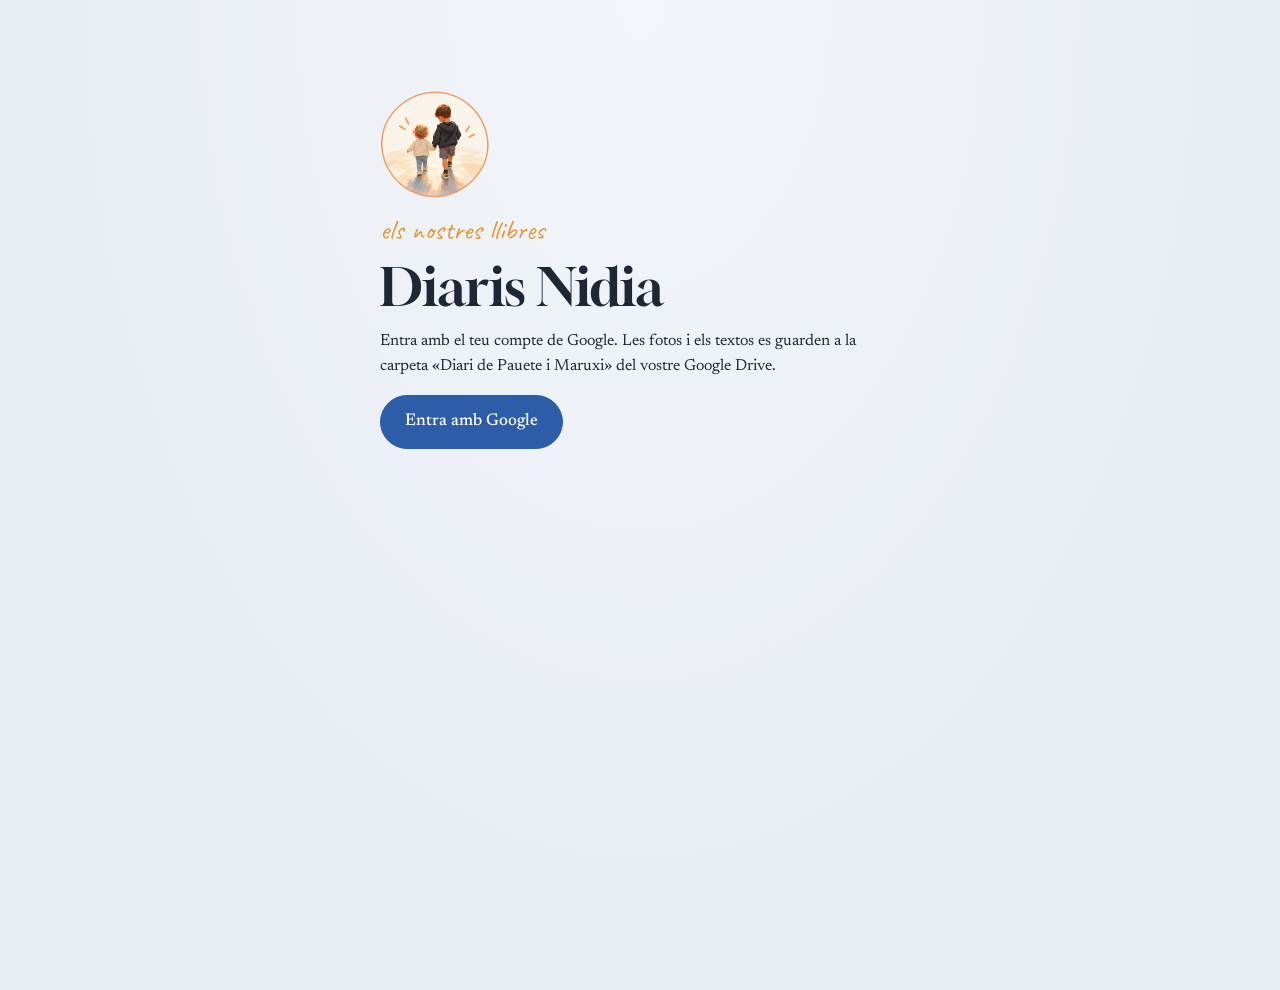
<file: index.html>
<!doctype html>
<html lang="ca">
<head>
<meta charset="utf-8">
<meta name="viewport" content="width=device-width,initial-scale=1,viewport-fit=cover">
<title>Diaris Nidia</title>
<meta name="theme-color" content="#e8edf4">
<meta name="apple-mobile-web-app-capable" content="yes">
<meta name="mobile-web-app-capable" content="yes">
<meta name="apple-mobile-web-app-title" content="Diaris Nidia">
<link rel="manifest" href="manifest.webmanifest">
<link rel="icon" href="favicon.ico" sizes="any">
<link rel="icon" type="image/png" sizes="16x16" href="favicon-16.png">
<link rel="icon" type="image/png" sizes="32x32" href="favicon-32.png">
<link rel="icon" type="image/png" sizes="96x96" href="favicon-96.png">
<link rel="icon" type="image/png" sizes="192x192" href="icon-192.png">
<link rel="apple-touch-icon" sizes="180x180" href="apple-touch-icon.png">
<meta name="msapplication-TileColor" content="#fcf8ef">
<meta name="msapplication-TileImage" content="mstile-150x150.png">
<meta name="msapplication-config" content="browserconfig.xml">
<link rel="preconnect" href="https://fonts.googleapis.com">
<link rel="preconnect" href="https://fonts.gstatic.com" crossorigin>
<link rel="stylesheet" href="https://fonts.googleapis.com/css2?family=Caveat:wght@500;700&family=Gloock&family=Newsreader:ital,opsz,wght@0,6..72,400;0,6..72,500;0,6..72,600;1,6..72,400&display=swap">
<link rel="stylesheet" href="style.css">
</head>
<body>

<header class="bar" id="bar" hidden><div class="bar-in">
  <div class="brand">
    <img class="logo" src="icon-192.png" alt="">
    <div class="brand-t"><div class="app-name">Diaris Nidia</div>
      <div class="brand-name" id="brand" role="button" tabindex="0" title="Canvia de diari">Diari de Pauete i Maruxi</div></div>
  </div>
  <nav class="nav" id="nav" aria-label="Capítols"></nav>
  <div class="bar-r">
    <button class="btn primary" id="b-new" type="button"><svg viewBox="0 0 24 24" aria-hidden="true"><path d="M12 5v14M5 12h14"/></svg><span>Nova entrada</span></button>
    <button class="btn" id="b-print" type="button"><svg viewBox="0 0 24 24" aria-hidden="true"><path d="M7 9V3h10v6M7 17H4v-7h16v7h-3M7 14h10v7H7z"/></svg>Imprimir</button>
    <button class="btn icon" id="b-theme" type="button" aria-label="Colors del diari" title="Colors del diari"><svg class="pal" viewBox="0 0 24 24" aria-hidden="true"><path d="M12 3a9 9 0 1 0 0 18c1.1 0 1.6-.8 1.6-1.6 0-.5-.2-.9-.5-1.2-.3-.3-.5-.7-.5-1.2 0-.9.7-1.6 1.6-1.6H16a5 5 0 0 0 5-5c0-4-4-7.4-9-7.4z"/><circle cx="7.5" cy="11" r="1.2"/><circle cx="10.5" cy="7" r="1.2"/><circle cx="15" cy="7.5" r="1.2"/></svg></button>
    <button class="btn icon" id="b-more" type="button" aria-label="Més opcions"><svg viewBox="0 0 24 24" aria-hidden="true"><circle cx="5" cy="12" r="1.3"/><circle cx="12" cy="12" r="1.3"/><circle cx="19" cy="12" r="1.3"/></svg></button>
  </div>
  <input class="hid" type="file" id="f-docx" multiple accept=".docx,application/vnd.openxmlformats-officedocument.wordprocessingml.document">
</div></header>

<section class="screen" id="s-loading"><p class="muted">Obrint el diari…</p></section>

<div class="layout" id="layout" hidden>
  <aside class="toc">
    <label class="search"><span class="vh">Busca</span><svg viewBox="0 0 24 24" aria-hidden="true"><circle cx="11" cy="11" r="6.5"/><path d="m16 16 4.5 4.5"/></svg><input type="search" id="f-search" placeholder="Busca un dia, un nom, un lloc…" autocomplete="off"></label>
    <section class="list" id="list" aria-label="Índex"></section>
  </aside>
  <main id="main"><div class="book" id="book"></div></main>
</div>

<button class="fab" type="button" data-act="bustia" title="Explica'ns un problema"><svg viewBox="0 0 24 24" aria-hidden="true"><path d="M4 5h16v11H9l-5 4z"/><path d="M12 8v3.5M12 13.6v.1"/></svg><span>Algun problema?</span></button>

<div class="ov" id="ov" hidden><div class="card" id="card"></div></div>
<div class="toast" id="toast" hidden></div>

<script src="config.js"></script>
<script src="app.js" defer></script>
</body>
</html>
</file>
<file: style.css>
/* «Llibre obert»: the diary is shown as an open book on a linen table.
   Left: the book's index (with page numbers). Right: real A4 pages as two-page spreads — exactly what gets printed. */
:root{
  --desk:#ece5da; --panel:#f8f4ec; --ink:#2b2621; --muted:#7c7166; --line:#dcd2c4;
  --accent:#3e5a48; --accent-ink:#fff; --accent-soft:#e3e8df; --clay:#a5583c; --danger:#a63b2c;
  --paper:#fffefb; --paper-ink:#2b2621; --paper-soft:#8a7f73; --paper-accent:#3e5a48; --paper-clay:#a5583c; --paper-line:#ddd3c5; --photo-bg:#eee8de;
  --f-display:"Gloock", Georgia, "Times New Roman", serif;
  --f-body:"Newsreader", Georgia, "Times New Roman", serif;
  --f-hand:"Caveat", "Segoe Print", "Bradley Hand", cursive;
  --f-ui:"Newsreader", Georgia, "Times New Roman", serif;
  color-scheme:light;
}
*{box-sizing:border-box}
html{-webkit-text-size-adjust:100%}
body{margin:0;color:var(--ink);font-family:var(--f-ui);font-size:16px;padding-bottom:env(safe-area-inset-bottom,0px);min-height:100vh;
  background:var(--desk) radial-gradient(ellipse at 50% 0,color-mix(in srgb,var(--desk) 55%,#fff) 0,transparent 70%) no-repeat}
img{max-width:100%}
[hidden]{display:none!important}
button,select,input,textarea{font:inherit;color:inherit}
button{cursor:pointer}
:focus-visible{outline:2px solid var(--accent);outline-offset:2px}
.vh{position:absolute;width:1px;height:1px;overflow:hidden;clip:rect(0 0 0 0)}
.muted{color:var(--muted)}
svg{flex:none}

/* ---------- top bar: name, years, actions ---------- */
.bar{position:sticky;top:0;z-index:20;padding-top:env(safe-area-inset-top,0px);background:color-mix(in srgb,var(--desk) 88%,transparent);backdrop-filter:blur(10px);-webkit-backdrop-filter:blur(10px);border-bottom:1px solid var(--line)}
.bar-in{max-width:1500px;margin:0 auto;padding:10px 24px;display:flex;align-items:center;gap:10px 28px}
.brand{display:flex;align-items:center;gap:12px;flex:none}
.logo{width:44px;height:44px;border-radius:50%;display:block}
.brand-name{font-family:var(--f-display);font-size:22px;line-height:1;white-space:nowrap}
.nav{display:flex;flex:1;min-width:0;gap:8px;align-items:center}
.goday{flex:none;white-space:nowrap}
.gd-list{display:flex;flex-direction:column;gap:6px;max-height:min(42vh,380px);overflow-y:auto;margin:4px 0 6px;-webkit-overflow-scrolling:touch}
.gd-list p{margin:4px 0}
.gd{display:flex;flex-direction:column;gap:2px;text-align:left;border:1px solid var(--line);background:var(--panel);color:var(--ink);border-radius:12px;padding:10px 14px;font:inherit}
.gd:hover{border-color:var(--ink)}
.gd-d{font-size:13px;color:var(--muted)}
.gd-h{font-size:16px;overflow:hidden;text-overflow:ellipsis;white-space:nowrap}
.chap{position:relative;display:block;max-width:100%}
.chap::after{content:"";position:absolute;right:15px;top:50%;width:7px;height:7px;border:solid var(--ink);border-width:0 1.8px 1.8px 0;transform:translateY(-70%) rotate(45deg);pointer-events:none}
.chap select{appearance:none;-webkit-appearance:none;max-width:100%;border:1px solid var(--line);background:var(--panel);color:var(--ink);font-size:16px;padding:8px 40px 8px 16px;border-radius:999px;text-overflow:ellipsis;cursor:pointer}
.chap select:hover{border-color:var(--ink)}
.bar-r{display:flex;align-items:center;gap:8px;flex:none}

.btn{border:1px solid var(--line);background:var(--panel);color:var(--ink);padding:8px 15px;border-radius:999px;font-weight:500;display:inline-flex;align-items:center;justify-content:center;gap:7px;text-decoration:none}
.btn:hover{border-color:var(--ink)}
.btn svg{width:17px;height:17px;fill:none;stroke:currentColor;stroke-width:1.8;stroke-linecap:round;stroke-linejoin:round}
.btn.icon{padding:8px 10px}
.btn.icon svg{fill:currentColor;stroke:none}
.btn.icon svg.pal{fill:none;stroke:currentColor;stroke-width:1.7}
.btn.icon svg.pal circle{fill:currentColor;stroke:none}
.btn.primary{background:var(--accent);border-color:var(--accent);color:var(--accent-ink)}
.btn.primary:hover{background:color-mix(in srgb,var(--accent) 85%,#000)}
.btn.danger{color:var(--danger);border-color:color-mix(in srgb,var(--danger) 40%,var(--line))}
.btn.big{padding:13px 24px;font-size:17px}
.btn[disabled]{opacity:.5;cursor:default}
input[type=file].hid{position:absolute;width:1px;height:1px;opacity:0;pointer-events:none}

/* ---------- index + book ---------- */
.layout{max-width:1500px;margin:0 auto;padding:26px 24px 70px;display:grid;grid-template-columns:300px minmax(0,1fr);gap:40px;align-items:start}
.toc{position:sticky;top:90px;max-height:calc(100vh - 110px);display:flex;flex-direction:column;gap:14px}
.search{display:flex;align-items:center;gap:8px;border-bottom:1px solid var(--line);padding:6px 2px}
.search svg{width:17px;height:17px;fill:none;stroke:var(--muted);stroke-width:1.8;stroke-linecap:round}
.search input{border:0;background:transparent;outline:0;width:100%;font-size:15px;min-width:0}
.search input::placeholder{color:var(--muted);font-style:italic}
.search:focus-within{border-color:var(--ink)}
.list{overflow-y:auto;display:flex;flex-direction:column;padding-right:6px;scrollbar-width:thin}
.list-h{display:flex;align-items:baseline;justify-content:space-between;gap:10px;padding:4px 0 10px}
.list-h h2{font-family:var(--f-display);font-weight:400;font-size:30px;margin:0}
.list-h span{font-size:13px;color:var(--muted);font-style:italic}
.li,.li-ch{display:flex;flex-direction:column;gap:1px;text-align:left;border:0;background:transparent;width:100%;padding:7px 8px;border-radius:8px}
.li:hover,.li-ch:hover{background:rgba(255,255,255,.45)}
.li.on{background:var(--panel)}
.li.on .li-h{color:var(--clay)}
.li-row{display:flex;align-items:baseline;gap:6px;min-width:0}
.li-h{font-size:16.5px;line-height:1.25;white-space:nowrap;overflow:hidden;text-overflow:ellipsis;min-width:0}
.li-dots{flex:1;min-width:16px;border-bottom:1.5px dotted color-mix(in srgb,var(--muted) 55%,var(--desk));transform:translateY(-4px)}
.li-p{font-size:14px;color:var(--muted);font-variant-numeric:tabular-nums}
.li-d{font-size:11.5px;letter-spacing:.1em;text-transform:uppercase;color:var(--muted)}
.li-ch{flex-direction:row;align-items:baseline;justify-content:space-between;margin-top:14px;padding-top:8px;border-top:1px solid var(--line);border-radius:0}
.li-ch span:first-child{font-family:var(--f-display);font-size:21px;color:var(--accent)}
.li-ch:first-of-type{margin-top:0}
.li-none{padding:8px 0}

main{min-width:0}
.screen{max-width:560px;margin:10vh auto 0;padding:0 20px;display:flex;flex-direction:column;gap:16px;align-items:flex-start;line-height:1.55}
.screen::before{content:"";width:110px;height:110px;border-radius:50%;background:url(icon-192.png) center/cover}
.screen h1{font-family:var(--f-display);font-weight:400;font-size:clamp(34px,8vw,52px);line-height:1.02;margin:0;text-wrap:balance}
.screen .hand{font-family:var(--f-hand);font-size:28px;color:var(--clay);line-height:1}
.screen p{margin:0}
.screen ol{margin:0;padding-left:22px;display:flex;flex-direction:column;gap:8px}
.screen code,.card code{background:var(--panel);border:1px solid var(--line);border-radius:6px;padding:1px 6px;font-size:.92em;overflow-wrap:anywhere}

/* the book: one page per row on small screens, open spreads on wide screens */
.book{display:grid;grid-template-columns:1fr;gap:26px;max-width:560px;margin:0 auto;--s:.6}
@media (min-width:1100px){
  .book{grid-template-columns:1fr 1fr;column-gap:0;row-gap:48px;max-width:1080px}
  .sheet.cover{grid-column:2}
  .sheet:nth-child(even){border-radius:3px 0 0 3px}
  .sheet:nth-child(odd){border-radius:0 3px 3px 0}
  .sheet:nth-child(even)::after{content:"";position:absolute;inset:0 0 0 auto;width:12%;background:linear-gradient(to left,rgba(60,40,20,.14),transparent);pointer-events:none}
  .sheet:nth-child(odd):not(.cover)::after{content:"";position:absolute;inset:0 auto 0 0;width:12%;background:linear-gradient(to right,rgba(60,40,20,.14),transparent);pointer-events:none}
}
.sheet{position:relative;width:100%;max-width:100%;aspect-ratio:210/297;overflow:hidden;background:var(--paper);border-radius:3px;box-shadow:0 1px 2px rgba(60,40,20,.1),0 14px 34px rgba(60,40,20,.16);scroll-margin-top:90px}
.page{position:absolute;top:0;left:0;width:210mm;height:297mm;transform-origin:0 0;transform:scale(var(--s));
  background:var(--paper);color:var(--paper-ink);padding:20mm 18mm 12mm;display:flex;flex-direction:column;gap:6mm;font-family:var(--f-body);
  -webkit-print-color-adjust:exact;print-color-adjust:exact}
.tools{position:absolute;top:8px;right:8px;z-index:3;display:flex;gap:6px}
.tools button{border:0;background:rgba(255,254,251,.95);color:var(--ink);font-size:13px;font-weight:500;padding:7px 12px;border-radius:999px;box-shadow:0 1px 4px rgba(60,40,20,.25)}

/* running head: chapter name in small caps at the top outer corner */
.run{position:absolute;top:9mm;font-size:8pt;letter-spacing:.24em;text-transform:uppercase;color:var(--paper-soft)}
.recto .run{right:18mm}
.verso .run{left:18mm}
.eh{order:-2;display:flex;flex-direction:column;gap:2mm}
.eh .date{font-family:var(--f-body);font-size:9.5pt;letter-spacing:.22em;text-transform:uppercase;color:var(--paper-accent);line-height:1.2}
.eh h2{font-family:var(--f-display);font-weight:400;font-size:26pt;line-height:1.08;margin:0;text-wrap:balance}
.eh::after{content:"";width:12mm;height:.6mm;background:var(--paper-clay);margin-top:3mm}
.rh{font-size:9pt;letter-spacing:.18em;text-transform:uppercase;color:var(--paper-soft);line-height:1.2}
.txt{font-size:11.5pt;line-height:1.58;overflow:hidden;min-height:0;flex:0 1 auto;hyphens:auto;overflow-wrap:anywhere}
.txt p{margin:0 0 .62em;white-space:pre-line}
.p-entry .txt p:first-child::first-letter{font-family:var(--f-display);float:left;font-size:3.4em;line-height:.8;padding:.05em .09em 0 0;color:var(--paper-clay)}
.p-text .txt{flex:1 1 0}
.ph{flex:1 1 0;min-height:98mm;display:grid;gap:3mm}
.p-gallery .ph{min-height:0}
.ph figure{margin:0;overflow:hidden;background:var(--photo-bg);min-width:0;min-height:0;position:relative}
.phc{position:absolute;top:6px;right:6px;z-index:2;border:0;width:34px;height:34px;border-radius:50%;background:rgba(0,0,0,.55);color:#fff;font-size:17px;line-height:1;padding:0;opacity:0;transition:opacity .15s;cursor:pointer;transform:scale(calc(1 / var(--s,1)));transform-origin:top right}
.ph figure:hover .phc,.phc:focus-visible{opacity:1}
@media (hover:none){.phc{display:none}}
.th-cov{position:absolute;top:4px;right:4px;border:0;width:32px;height:32px;border-radius:50%;background:rgba(0,0,0,.6);color:#fff;font-size:16px;line-height:1;padding:0}
.th-cov.on{background:var(--accent);box-shadow:0 0 0 2px #fff}
.phc-prev{height:180px;border-radius:10px;overflow:hidden;background:var(--photo-bg)}
.phc-prev img{width:100%;height:100%;object-fit:contain;display:block}
.ph img,.cimg img{width:100%;height:100%;object-fit:cover;display:block;opacity:0;transition:opacity .3s}
.ph img.ok,.cimg img.ok{opacity:1}
.ph figure.s-m,.ph figure.s-p{background:none;display:flex;align-items:center;justify-content:center}
.ph figure.s-m img{width:72%;height:72%;border-radius:inherit}
.ph figure.s-p img{width:50%;height:50%;border-radius:inherit}
.v1 .ph{order:-1}
/* page numbers on the outer corner, like a real book */
.pn{margin-top:auto;font-size:9pt;letter-spacing:.12em;color:var(--paper-soft);font-variant-numeric:tabular-nums;text-align:center}
.recto .pn{text-align:right}
.verso .pn{text-align:left}

.p-chapter{text-align:center;justify-content:center}
.chh{display:flex;flex-direction:column;align-items:center;gap:4mm}
.chh::before{content:"";width:30mm;height:30mm;border-radius:50%;background:url(icon-512.png) center/cover;margin-bottom:6mm;opacity:.95}
.yr{font-family:var(--f-display);font-size:96pt;line-height:.9;color:var(--paper-accent)}
.cht{font-size:11pt;letter-spacing:.3em;text-transform:uppercase;color:var(--paper-soft)}
.chh::after{content:"";width:16mm;height:.6mm;background:var(--paper-clay);margin-top:4mm}
.p-chapter .txt{text-align:center;font-style:italic;font-size:13pt;max-width:120mm;margin:0 auto;flex:0 0 auto}
.p-chapter .ph{flex:0 0 auto;height:110mm;min-height:0}
.p-chapter .pn{margin-top:0;position:absolute;bottom:12mm;left:0;right:0;text-align:center}

.p-cover{padding:0;gap:0}
.p-cover .cimg{height:200mm;overflow:hidden;background:var(--photo-bg)}
.p-cover .ct{padding:14mm 18mm 0;display:flex;flex-direction:column;gap:4mm}
.p-cover h1{font-family:var(--f-display);font-weight:400;font-size:46pt;line-height:1;margin:0;text-wrap:balance}
.p-cover .sub{font-family:var(--f-hand);font-size:24pt;color:var(--paper-clay);line-height:1.1}
.p-cover .range{font-size:9pt;letter-spacing:.24em;text-transform:uppercase;color:var(--paper-soft);margin-top:auto;padding:0 18mm 14mm}
.p-cover.noimg{justify-content:center;padding:20mm}
.p-cover.noimg .ct{padding:0;align-items:center;text-align:center}
.p-cover.noimg .ct::before{content:"";width:70mm;height:70mm;border-radius:50%;background:url(icon-512.png) center/cover;margin-bottom:10mm}

.empty{max-width:560px;margin:0 auto;background:var(--panel);border:1px solid var(--line);border-radius:16px;padding:22px;display:flex;flex-direction:column;gap:12px;line-height:1.55}
.empty h2{font-family:var(--f-display);font-weight:400;font-size:26px;margin:0}
.empty p{margin:0}
.empty .row{display:flex;gap:10px;flex-wrap:wrap}

/* ---------- diaries list ---------- */
.brand-t{display:flex;flex-direction:column;gap:3px;min-width:0}
.app-name{font-size:10.5px;letter-spacing:.24em;text-transform:uppercase;color:var(--muted);line-height:1}

#brand{cursor:pointer}
a.btn{color:var(--ink)}
.btn.diari{justify-content:space-between;gap:12px}
.btn.diari small{color:var(--muted);font-style:italic;font-weight:400}
.btn.diari.on{border-color:var(--accent);box-shadow:0 0 0 3px var(--accent-soft)}

/* ---------- colour themes picker ---------- */
.themes{display:grid;grid-template-columns:repeat(auto-fill,minmax(170px,1fr));gap:10px}
.theme{display:flex;flex-direction:column;align-items:flex-start;gap:4px;text-align:left;border:1.5px solid var(--line);background:var(--panel);border-radius:14px;padding:12px}
.theme:hover{border-color:var(--muted)}
.theme.on{border-color:var(--accent);box-shadow:0 0 0 3px var(--accent-soft)}
.theme .sw{display:flex;margin-bottom:6px}
.theme .sw i{width:26px;height:26px;border-radius:50%;border:2px solid #fff;box-shadow:0 0 0 1px rgba(0,0,0,.08);margin-right:-7px}
.theme b{font-size:16px;font-weight:600}
.theme small{font-size:13px;color:var(--muted);line-height:1.3}

/* ---------- «Algun problema?» button (bústia de problemes) ---------- */
.fab{display:none;position:fixed;right:max(16px,env(safe-area-inset-right,0px));bottom:calc(16px + env(safe-area-inset-bottom,0px));z-index:30;align-items:center;gap:7px;padding:9px 15px 9px 12px;border-radius:999px;border:1px solid var(--line);background:var(--panel);color:var(--ink);font-size:15px;box-shadow:0 6px 18px rgba(43,38,33,.18)}
.fab:hover{border-color:var(--ink)}
.fab svg{width:19px;height:19px;fill:none;stroke:var(--clay);stroke-width:1.8;stroke-linecap:round;stroke-linejoin:round}
.layout:not([hidden]) ~ .fab{display:inline-flex}

/* ---------- dialogs ---------- */
.ov{position:fixed;inset:0;z-index:50;background:rgba(43,38,33,.4);display:flex;align-items:flex-start;justify-content:center;padding:calc(20px + env(safe-area-inset-top,0px)) 12px 24px;overflow-y:auto}
.card{background:var(--panel);color:var(--ink);border-radius:18px;width:100%;max-width:620px;padding:22px;display:flex;flex-direction:column;gap:14px;box-shadow:0 20px 50px rgba(43,38,33,.28)}
.card h3{font-family:var(--f-display);font-weight:400;font-size:26px;margin:0}
.card p{margin:0;line-height:1.55;color:var(--muted)}
.card ol{margin:0;padding-left:20px;line-height:1.6}
.menu{display:flex;flex-direction:column;gap:8px}
.menu .btn{justify-content:flex-start;border-radius:12px;padding:12px 14px}
.fld{display:flex;flex-direction:column;gap:6px}
.fld label{font-size:12px;font-weight:600;letter-spacing:.08em;text-transform:uppercase;color:var(--muted)}
.fld input[type=text],.fld input[type=email],.fld textarea,.fld input[type=date],.fld input[type=search],.fld select{font-size:16px;background:var(--paper);border:1px solid var(--line);border-radius:10px;padding:10px 12px;width:100%}
.fld textarea{min-height:200px;resize:vertical;font-family:var(--f-body);font-size:17px;line-height:1.5}
.row{display:flex;gap:10px;flex-wrap:wrap;align-items:flex-end}
.row>.fld{flex:1 1 200px;min-width:0}
.chk{display:flex;gap:8px;align-items:center}
.chk input{accent-color:var(--accent)}
.hint{margin:0;font-size:14px;color:var(--muted)}
.thumbs{display:grid;grid-template-columns:repeat(auto-fill,minmax(120px,1fr));gap:10px;align-items:start}
.thumb{display:flex;flex-direction:column;gap:6px;min-width:0}
.th-img{position:relative;aspect-ratio:1;border-radius:10px;overflow:hidden;background:var(--photo-bg);display:flex;align-items:center;justify-content:center}
.th-img img{width:100%;height:100%;object-fit:cover;display:block;transition:width .15s,height .15s}
.th-img.s-m img{width:72%;height:72%;border-radius:4px}
.th-img.s-p img{width:50%;height:50%;border-radius:4px}
.th-n{position:absolute;top:5px;left:5px;min-width:22px;height:22px;padding:0 6px;border-radius:11px;background:rgba(0,0,0,.6);color:#fff;font-size:12px;display:flex;align-items:center;justify-content:center}
.th-rm{position:absolute;top:4px;right:4px;border:0;width:28px;height:28px;border-radius:50%;background:rgba(0,0,0,.6);color:#fff;font-size:13px;line-height:1}
.th-ctl{display:flex;gap:4px;align-items:center}
.th-ctl button{border:1px solid var(--line);background:var(--panel);color:var(--ink);border-radius:999px;height:32px;font-size:14px}
.th-ctl button:not(.th-size){width:32px;flex:none;font-size:18px;line-height:1;padding:0}
.th-size{flex:1;min-width:0;font-weight:500}
.th-ctl button[disabled]{opacity:.35;cursor:default}
.add-ph{aspect-ratio:1;border:1.5px dashed var(--line);border-radius:8px;display:flex;align-items:center;justify-content:center;text-align:center;color:var(--muted);font-weight:500;background:transparent;padding:6px}
.actions{display:flex;gap:10px;flex-wrap:wrap;justify-content:flex-end}
.actions .left{margin-right:auto;display:flex;gap:10px;flex-wrap:wrap}
.prog{height:6px;border-radius:3px;background:var(--desk);overflow:hidden}
.prog i{display:block;height:100%;width:0;background:var(--accent);transition:width .2s}
.toast{position:fixed;left:50%;bottom:calc(20px + env(safe-area-inset-bottom,0px));transform:translateX(-50%);background:var(--ink);color:var(--panel);padding:10px 18px;border-radius:999px;z-index:60;max-width:calc(100% - 32px);text-align:center}
@media (prefers-reduced-motion:reduce){*{transition:none!important}}

/* ---------- smaller screens ---------- */
/* not enough room for the chapter picker and «Anar al dia» between the name and the buttons: give them their own row */
@media (max-width:1180px){
  .bar-in{flex-wrap:wrap;padding-bottom:0}
  .bar-r{margin-left:auto}
  .nav{order:3;flex-basis:100%;padding:0 0 10px}
  .chap{flex:1;min-width:0;max-width:420px}
  .chap select{width:100%}
  .toc{top:140px;max-height:calc(100vh - 160px)}
  .sheet{scroll-margin-top:140px}
}
@media (max-width:1000px){
  .layout{grid-template-columns:1fr}
  .toc{display:none}
}
@media (max-width:760px){
  .bar-in{flex-wrap:wrap;padding:10px 16px 0;gap:6px 12px}
  .brand{flex:1;min-width:0}
  .brand-name{font-size:19px;overflow:hidden;text-overflow:ellipsis}
  .logo{width:38px;height:38px}
  .bar-r{margin-left:auto}
  .bar-r .btn:not(.primary):not(.icon){display:none}
  .nav{order:3;flex-basis:100%;padding:0 0 10px}
  .sheet{scroll-margin-top:calc(116px + env(safe-area-inset-top,0px))}
  .chap{flex:1;min-width:0;max-width:none}
  .chap select{width:100%}
  .layout{padding:18px 16px 50px}
}
@media (max-width:520px){ .bar .btn.primary span{display:none} .bar .btn.primary{padding:9px} .bar .btn.primary svg{width:20px;height:20px} }

/* ---------- printing: only the A4 pages, one per sheet, white paper ---------- */
@media print{
  @page{size:A4 portrait;margin:0}
  html,body{background:#fff;padding:0;margin:0;min-height:0}
  .bar,.toc,.tools,.phc,.ov,.toast,.empty,.screen,.fab{display:none!important}
  .layout{display:block;padding:0;margin:0;max-width:none}
  .book{display:block;max-width:none;margin:0}
  .sheet{width:210mm;height:297mm;aspect-ratio:auto;box-shadow:none;border-radius:0!important;margin:0;break-after:page;page-break-after:always;break-inside:avoid;page-break-inside:avoid}
  .sheet:last-child{break-after:auto;page-break-after:auto}
  .sheet::after{display:none!important}
  .page{transform:none}
  .ph img,.cimg img{opacity:1;transition:none}
}

/* ---- photo layout per entry ---- */
.sz-s .ph{flex:0 0 auto;height:72mm;min-height:0}
.sz-s.p-gallery .ph{flex:0 0 auto;height:150mm}
.sz-l .ph{flex:1 1 0;min-height:150mm}
.fit-contain .ph figure{background:transparent}
.fit-contain .ph img{object-fit:contain}
.seg{display:flex;flex-wrap:wrap;gap:6px}
.seg button{border:1px solid var(--line);background:var(--desk);color:var(--ink);padding:8px 12px;border-radius:999px;font-weight:500}
.seg button.on{background:var(--accent);border-color:var(--accent);color:var(--accent-ink)}
.th-sp{flex:1}

/* ---- editor: link to Google Photos (computer only; on the phone the photo picker already shows them) ---- */
.gphotos{display:flex;gap:12px;align-items:center;flex-wrap:wrap}
.gphotos .hint{flex:1 1 260px}
@media (hover:none),(pointer:coarse){.gphotos{display:none}}
.thumbs.drop{outline:2px dashed var(--accent);outline-offset:6px;border-radius:8px}

/* ---- whole photos (default): fitPhotos() sizes every photo to its own shape, in the rows that fill the space best ---- */
.ph.adj{display:flex;flex-direction:column;align-items:center;justify-content:center;gap:3mm}
.p-entry .ph.adj{justify-content:flex-start}
.p-entry.v1 .ph.adj{justify-content:flex-end}
.ph-row{display:flex;gap:3mm;justify-content:center}
.ph.adj figure{flex:none}
</file>
